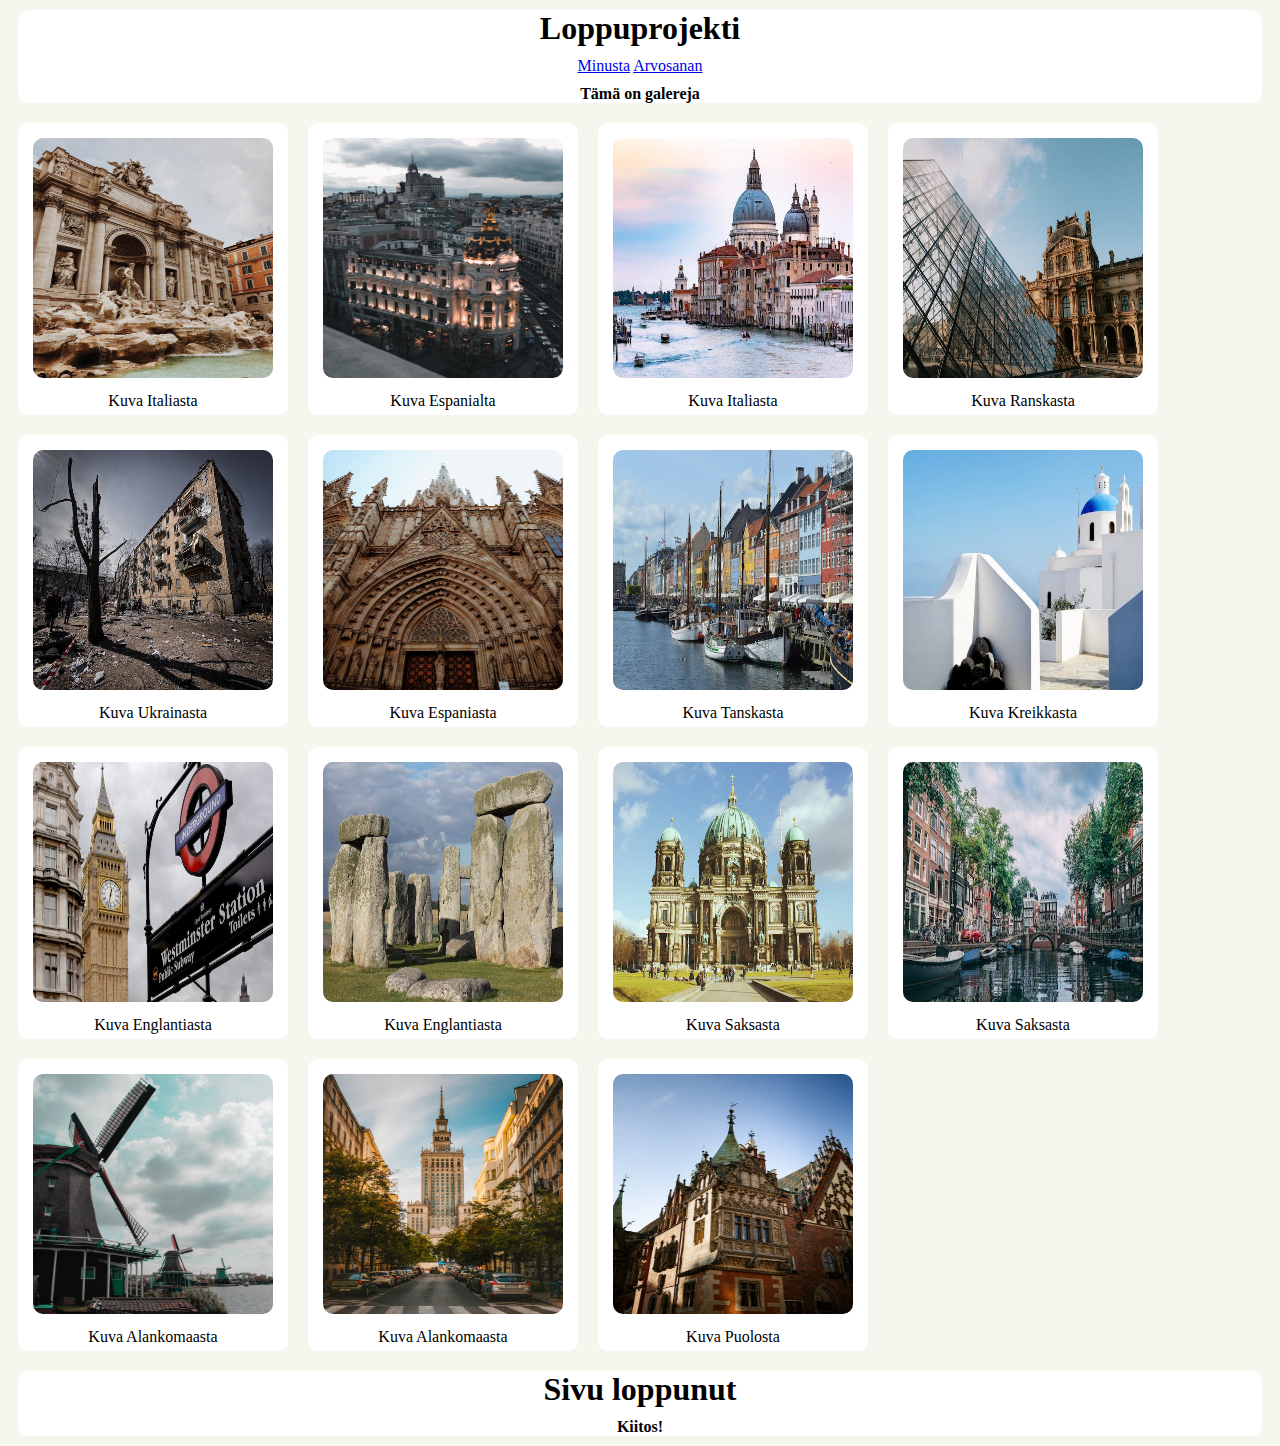
<file: index.html>
<!DOCTYPE html>
<html lang="fi">

<head>
	<meta charset="UTF-8">
	<meta name="viewport" content="width=device-width, initial-scale=1.0">
	<link rel="stylesheet" type="text/css" href="Loppuprojekti.css">
	<title>Loppuprojekti</title>

</head>

<body>
	<header>
		<div id="name">
			<h1 id="name">Loppuprojekti</h1>


			<nav id="link">
				<a href="Mina.html">Minusta</a>
				<a href="Arvo.html">Arvosanan</a>
			</nav>

			<h4 id="teksti">Tämä on galereja</h4>

		</div>

	</header>
	<div style="display: flex; flex-wrap: wrap;">

		<div class="kuva">
			<img src="kuva1italy.jpg" alt="Kuva 1">
			<div class="kuvaus">Kuva Italiasta</div>
		</div>

		<div class="kuva">
			<img src="kuva2spain.jpeg" alt="Kuva 2">
			<div class="kuvaus">Kuva Espanialta</div>
		</div>

		<div class="kuva">
			<img src="kuva3italy.jpeg" alt="Kuva 3">
			<div class="kuvaus">Kuva Italiasta </div>
		</div>

		<div class="kuva">
			<img src="kuva4france.jpeg" alt="Kuva 4">
			<div class="kuvaus">Kuva Ranskasta</div>
		</div>

		<div class="kuva">
			<img src="kuva5ukraine.jpeg" alt="Kuva 5">
			<div class="kuvaus">Kuva Ukrainasta</div>
		</div>

		<div class="kuva">
			<img src="kuva6spain.jpeg" alt="Kuva 6">
			<div class="kuvaus">Kuva Espaniasta</div>
		</div>

		<div class="kuva">
			<img src="kuva7copenhagen.jpeg" alt="Kuva 7">
			<div class="kuvaus">Kuva Tanskasta</div>
		</div>

		<div class="kuva">
			<img src="kuva8greece.jpeg" alt="Kuva 8">
			<div class="kuvaus">Kuva Kreikkasta</div>
		</div>

		<div class="kuva">
			<img src="kuva9london.jpeg" alt="Kuva 9">
			<div class="kuvaus">Kuva Englantiasta</div>
		</div>

		<div class="kuva">
			<img src="kuva10london.jpeg" alt="Kuva 10">
			<div class="kuvaus">Kuva Englantiasta</div>
		</div>

		<div class="kuva">
			<img src="kuva11germany.jpeg" alt="Kuva 11">
			<div class="kuvaus">Kuva Saksasta</div>
		</div>

		<div class="kuva">
			<img src="kuva12amsterdam.jpeg" alt="Kuva 12">
			<div class="kuvaus">Kuva Saksasta</div>
		</div>

		<div class="kuva">
			<img src="kuva13amsterdam.jpeg" alt="Kuva 13">
			<div class="kuvaus">Kuva Alankomaasta</div>
		</div>

		<div class="kuva">
			<img src="kuva14poland.jpeg" alt="Kuva 14">
			<div class="kuvaus">Kuva Alankomaasta</div>
		</div>

		<div class="kuva">
			<img src="kuva15poland.jpeg" alt="Kuva 15">
			<div class="kuvaus">Kuva Puolosta</div>
		</div>



	</div>
	<div id="loppu">
		<h1 id="name">Sivu loppunut</h1>
		<h4 id="teksti">Kiitos!</h4>
	</div>
</body>

</html>
</file>
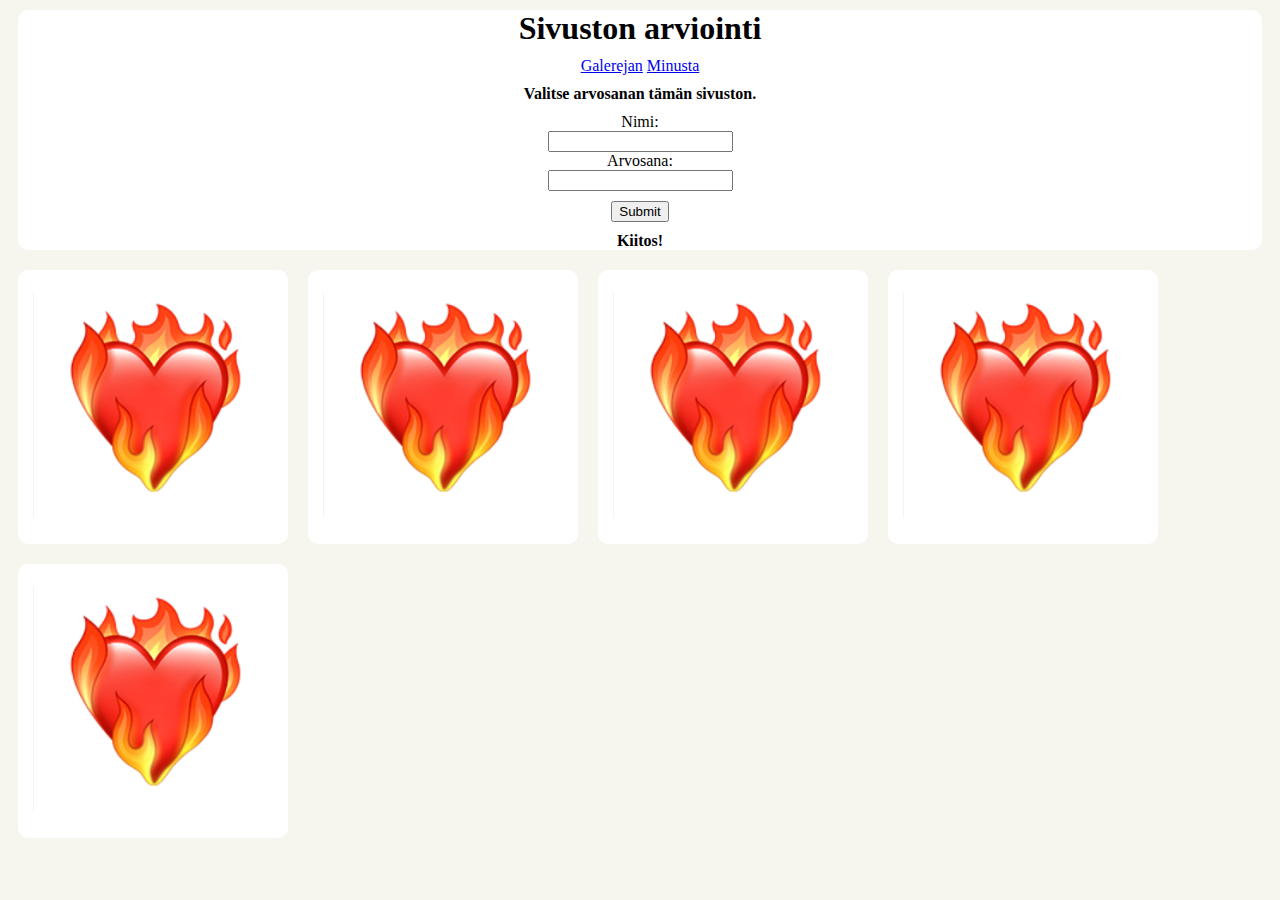
<file: Arvo.html>
<!DOCTYPE html>
<html lang="fi">

<head>
	<meta charset="UTF-8">
	<meta name="viewport" content="width=device-width, initial-scale=1.0">
	<link rel="stylesheet" type="text/css" href="Arvo.css">
	<title>Loppuprojekti</title>

</head>

<body>
	<header>
		<div id="loppu">

			<h1 id="name">Sivuston arviointi</h1>

			<nav id="link">
				<a href="index.html">Galerejan</a>
				<a href="Mina.html">Minusta</a>
			</nav>
	
			<h4 id="teksti">Valitse arvosanan tämän sivuston.</h4>

			<form id="link">
				<label for="fname">Nimi:</label><br>
				<input type="text" id="fname" name="fname"><br>
				<label for="lname">Arvosana:</label><br>
				<input type="text" id="lname" name="lname">
				
			</form>
			<input type="submit" value="Submit">
			<h4 id="teksti">Kiitos!</h4>

		</div>


		<div style="display: flex; flex-wrap: wrap;">
			<div class="kuva">
				<img src="sydänkuva.png" alt="Kuva sydän">
				<div class="kuvaus"></div>
			</div>

			<div class="kuva">
				<img src="sydänkuva.png" alt="Kuva sydän">
				<div class="kuvaus"></div>
			</div>

			<div class="kuva">
				<img src="sydänkuva.png" alt="Kuva sydän">
				<div class="kuvaus"></div>
			</div>

			<div class="kuva">
				<img src="sydänkuva.png" alt="Kuva sydän">
				<div class="kuvaus"></div>
			</div>
			
			<div class="kuva">
				<img src="sydänkuva.png" alt="Kuva sydän">
				<div class="kuvaus"></div>
			</div>
		</div>
		
	</header>
</body>

</html>
</file>
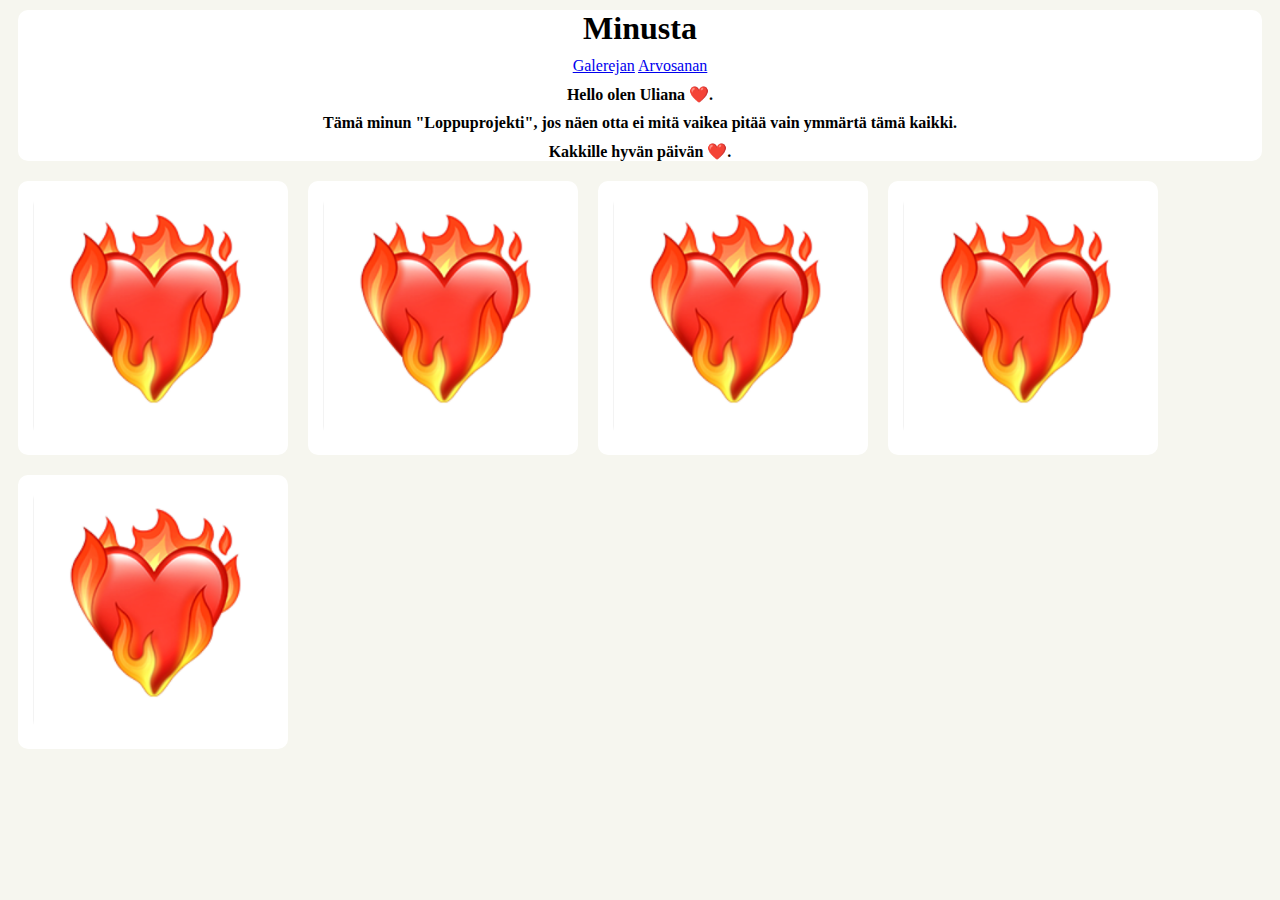
<file: Mina.html>
<!DOCTYPE html>
<html lang="fi">

<head>
	<meta charset="UTF-8">
	<meta name="viewport" content="width=device-width, initial-scale=1.0">
	<link rel="stylesheet" type="text/css" href="Mina.css">
	<title>Loppuprojekti</title>

</head>

<body>
	<header>
		<div id="name">

			<h1 id="name">Minusta</h1>
			<nav id="link">
				<a href="index.html">Galerejan</a>
				<a href="Arvo.html">Arvosanan</a>
			</nav>

			<h4 id="teksti">Hello olen Uliana ❤️.</h4>
			<h4 id="teksti">Tämä minun "Loppuprojekti", jos näen otta ei mitä vaikea pitää vain ymmärtä tämä kaikki.</h4>
			<h4 id="teksti">Kakkille hyvän päivän ❤️.</h4>
		</div>

	
		<div style="display: flex; flex-wrap: wrap;">
			<div class="kuva">
				<img src="sydänkuva.png" alt="Kuva sydän">
				<div class="kuvaus"></div>
			</div>

			<div class="kuva">
				<img src="sydänkuva.png" alt="Kuva sydän">
				<div class="kuvaus"></div>
			</div>

			<div class="kuva">
				<img src="sydänkuva.png" alt="Kuva sydän">
				<div class="kuvaus"></div>
			</div>

			<div class="kuva">
				<img src="sydänkuva.png" alt="Kuva sydän">
				<div class="kuvaus"></div>
			</div>
			
			<div class="kuva">
				<img src="sydänkuva.png" alt="Kuva sydän">
				<div class="kuvaus"></div>
			</div>
		</div>

	</header>	
</body>

</html>
</file>
<file: Loppuprojekti.css>
* {
    box-sizing: border-box;
}

body {
    background-color: #f4f4ecd4;
}

#name,
#link,
#teksti {
    text-align: center;
    background-color: #ffffff;
    margin: 10px;
    border-radius: 10px;
}

#loppu {
    text-align: center;
    background-color: #ffffff;
    margin: 10px;
    border-radius: 10px;
}


.kuvaus {
    text-align: center;
}



@media (min-width: 300px) and (max-width: 599px) {

    img {
        border-radius: 10px;
        margin: 10px;

        width:  300px;
        height: 300px;
    }

    .kuva {
        border-radius: 10px;
        background-color: #ffffff;

        margin: 10px;
        padding: 5px;
    }
}


@media (min-width: 600px) and (max-width: 899px) {

    img {
        border-radius: 10px;
        margin: 10px;

        width: 270px;
        height: 270px;
    }

    .kuva {
        border-radius: 10px;
        background-color: #ffffff;
  
        margin: 10px;
        padding: 5px;
    }

}


@media (min-width: 900px) and (max-width: 2000px) {

    img {
        border-radius: 10px;
        margin: 10px;

        width:  240px;
        height: 240px;
    }

    .kuva {
        border-radius: 10px;
        background-color: #ffffff;

        margin: 10px;
        padding: 5px;
    }

}
</file>
<file: Arvo.css>
* {
    box-sizing: border-box;
}

body {
    background-color: #f4f4ecd4;
}

#name,
#link,
#teksti {
    text-align: center;
    background-color: #ffffff;
    margin: 10px;
    border-radius: 10px;
}

#loppu {
    text-align: center;
    background-color: #ffffff;
    margin: 10px;
    border-radius: 10px;
}

.kuvaus {
    text-align: center;
}



@media (min-width: 300px) and (max-width: 599px) {

    img {
        border-radius: 10px;
        margin: 10px;

        width:  300px;
        height: 300px;
    }

    .kuva {
        border-radius: 10px;
        background-color: #ffffff;

        margin: 10px;
        padding: 5px;
    }
}


@media (min-width: 600px) and (max-width: 899px) {

    img {
        border-radius: 10px;
        margin: 10px;

        width: 270px;
        height: 270px;
    }

    .kuva {
        border-radius: 10px;
        background-color: #ffffff;
  
        margin: 10px;
        padding: 5px;
    }

}


@media (min-width: 900px) and (max-width: 2000px) {

    img {
        border-radius: 10px;
        margin: 10px;

        width:  240px;
        height: 240px;
    }

    .kuva {
        border-radius: 10px;
        background-color: #ffffff;

        margin: 10px;
        padding: 5px;
    }

}
</file>
<file: Mina.css>
* {
    box-sizing: border-box;
}

body {
    background-color: #f4f4ecd4;
}

#name,
#teksti {
    text-align: center;
    background-color: #ffffff;
    margin: 10px;
    border-radius: 10px;
}


.kuvaus {
    text-align: center;
}



@media (min-width: 300px) and (max-width: 599px) {

    img {
        border-radius: 10px;
        margin: 10px;

        width:  300px;
        height: 300px;
    }

    .kuva {
        border-radius: 10px;
        background-color: #ffffff;

        margin: 10px;
        padding: 5px;
    }
}


@media (min-width: 600px) and (max-width: 899px) {

    img {
        border-radius: 10px;
        margin: 10px;

        width: 270px;
        height: 270px;
    }

    .kuva {
        border-radius: 10px;
        background-color: #ffffff;
  
        margin: 10px;
        padding: 5px;
    }

}


@media (min-width: 900px) and (max-width: 2000px) {

    img {
        border-radius: 10px;
        margin: 10px;

        width:  240px;
        height: 240px;
    }

    .kuva {
        border-radius: 10px;
        background-color: #ffffff;

        margin: 10px;
        padding: 5px;
    }

}
</file>
